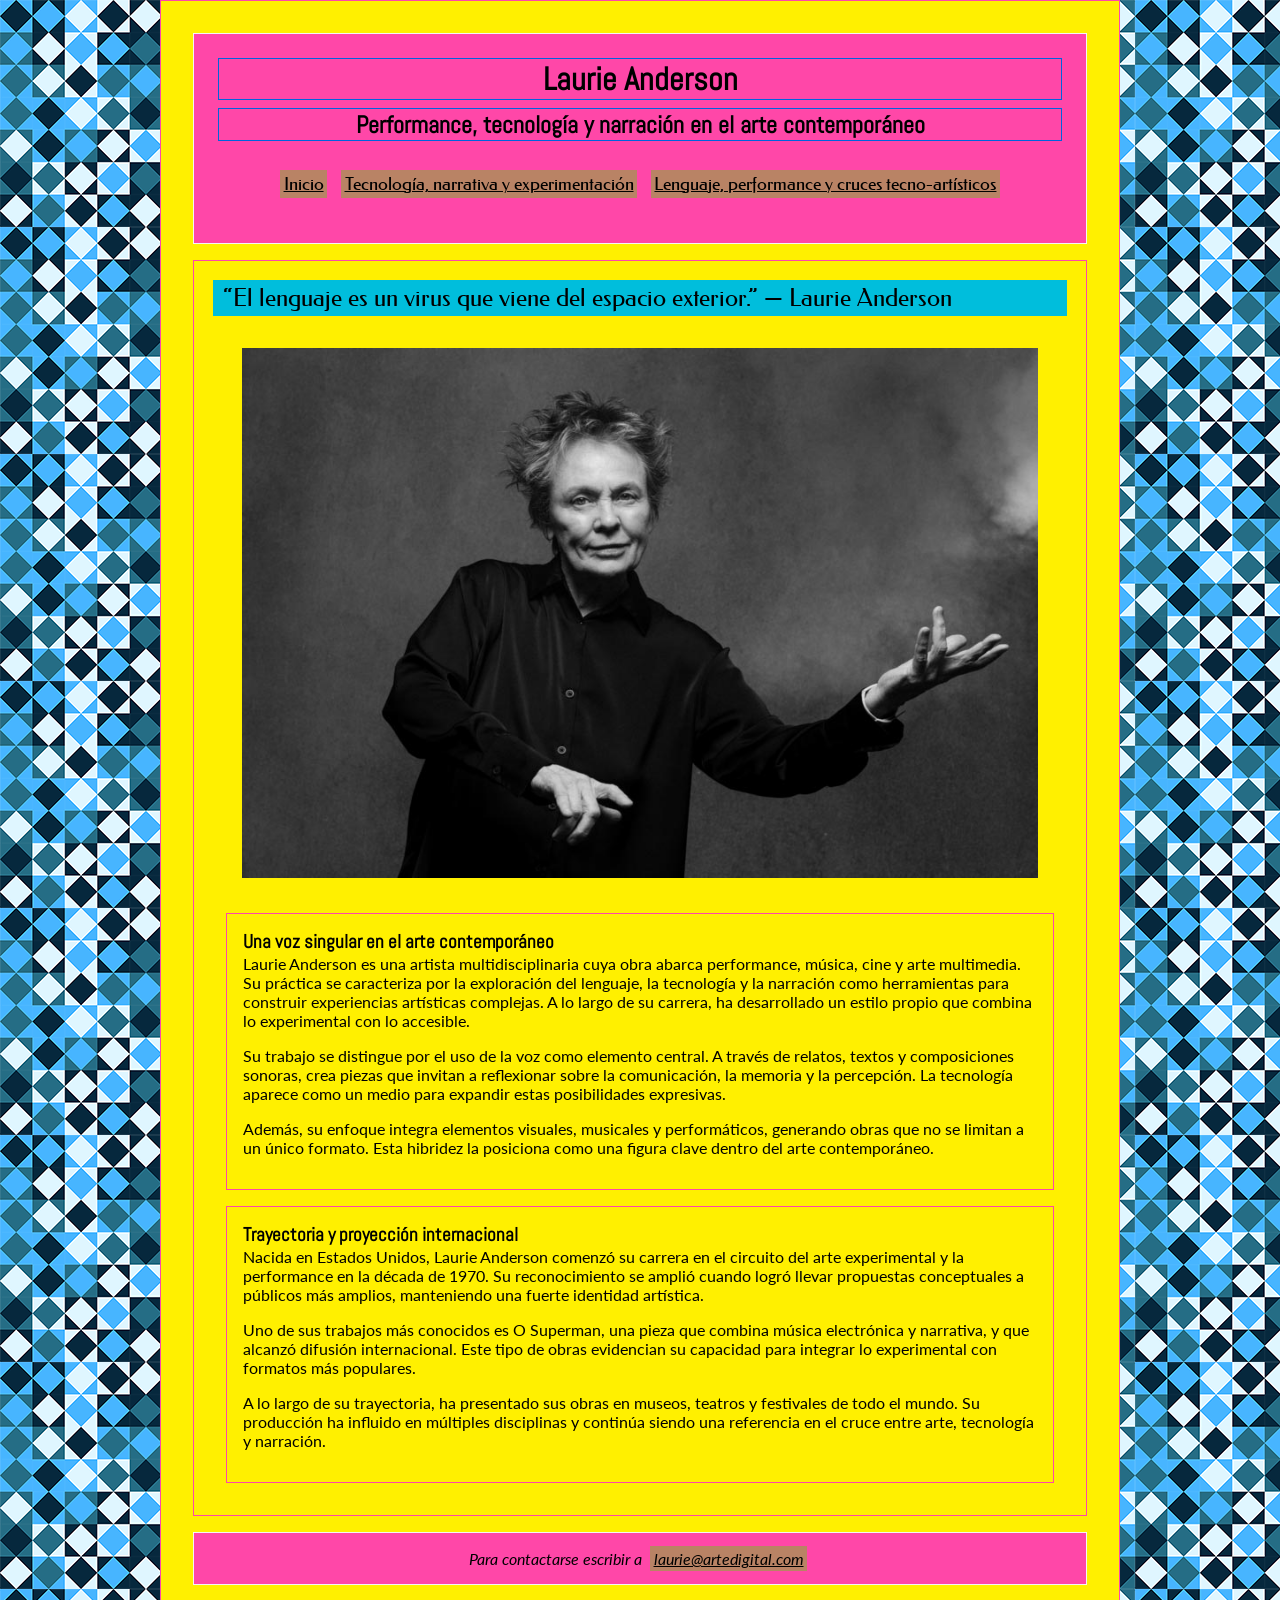
<file: index.html>
<!DOCTYPE html>
<html lang="es">
<head>
	<meta charset="utf-8">
	<link rel="preconnect" href="https://fonts.googleapis.com">
	<link rel="preconnect" href="https://fonts.gstatic.com" crossorigin>
	<link href="https://fonts.googleapis.com/css2?family=Abel&family=Federo&family=Lato:ital,wght@0,400;0,700;0,900;1,400;1,700;1,900&display=swap" rel="stylesheet">
	<link href="css/estilos.css" rel="stylesheet">
	<title>Laurie Anderson</title>
</head>

<body>
	<div class="contenedor">
		<header>
			<h1 class="encabezado-principal">Laurie Anderson</h1>
			<h2 class="encabezado-principal">Performance, tecnología y narración en el arte contemporáneo</h2>
			<nav>
				<ul>
					<li><a href="index.html">Inicio</a></li>
					<li><a href="tecnologia-narrativa-experimentacion.html">Tecnología, narrativa y experimentación</a></li>
					<li><a href="lenguaje-performance-tecnologia.html">Lenguaje, performance y cruces tecno-artísticos</a></li>
				</ul>
			</nav>
		</header>

		<main>
			<blockquote><mark>“El lenguaje es un virus que viene del espacio exterior.” — Laurie Anderson</mark></blockquote>

			<div class="img">
				<img src="img/anderson-1.jpg" alt="anderson-icono" width="100%">
			</div>

			<section class="bloque">
				<h3>Una voz singular en el arte contemporáneo</h3>
				
				<p>Laurie Anderson es una artista multidisciplinaria cuya obra abarca performance, música, cine y arte multimedia. Su práctica se caracteriza por la exploración del lenguaje, la tecnología y la narración como herramientas para construir experiencias artísticas complejas. A lo largo de su carrera, ha desarrollado un estilo propio que combina lo experimental con lo accesible.</p>

				<p>Su trabajo se distingue por el uso de la voz como elemento central. A través de relatos, textos y composiciones sonoras, crea piezas que invitan a reflexionar sobre la comunicación, la memoria y la percepción. La tecnología aparece como un medio para expandir estas posibilidades expresivas.</p>

				<p>Además, su enfoque integra elementos visuales, musicales y performáticos, generando obras que no se limitan a un único formato. Esta hibridez la posiciona como una figura clave dentro del arte contemporáneo.</p>
			</section>

			<section class="bloque">
				<h3>Trayectoria y proyección internacional</h3>
					
				<p>Nacida en Estados Unidos, Laurie Anderson comenzó su carrera en el circuito del arte experimental y la performance en la década de 1970. Su reconocimiento se amplió cuando logró llevar propuestas conceptuales a públicos más amplios, manteniendo una fuerte identidad artística.</p>

				<p>Uno de sus trabajos más conocidos es O Superman, una pieza que combina música electrónica y narrativa, y que alcanzó difusión internacional. Este tipo de obras evidencian su capacidad para integrar lo experimental con formatos más populares.</p>

				<p>A lo largo de su trayectoria, ha presentado sus obras en museos, teatros y festivales de todo el mundo. Su producción ha influido en múltiples disciplinas y continúa siendo una referencia en el cruce entre arte, tecnología y narración.</p>
			</section>
		</main>

		<footer>
			<address>
				Para contactarse escribir a 
				<a href="mailto:laurie@artedigital.com">laurie@artedigital.com</a>
			</address>
		</footer>
	</div>

</body>
</html>
</file>
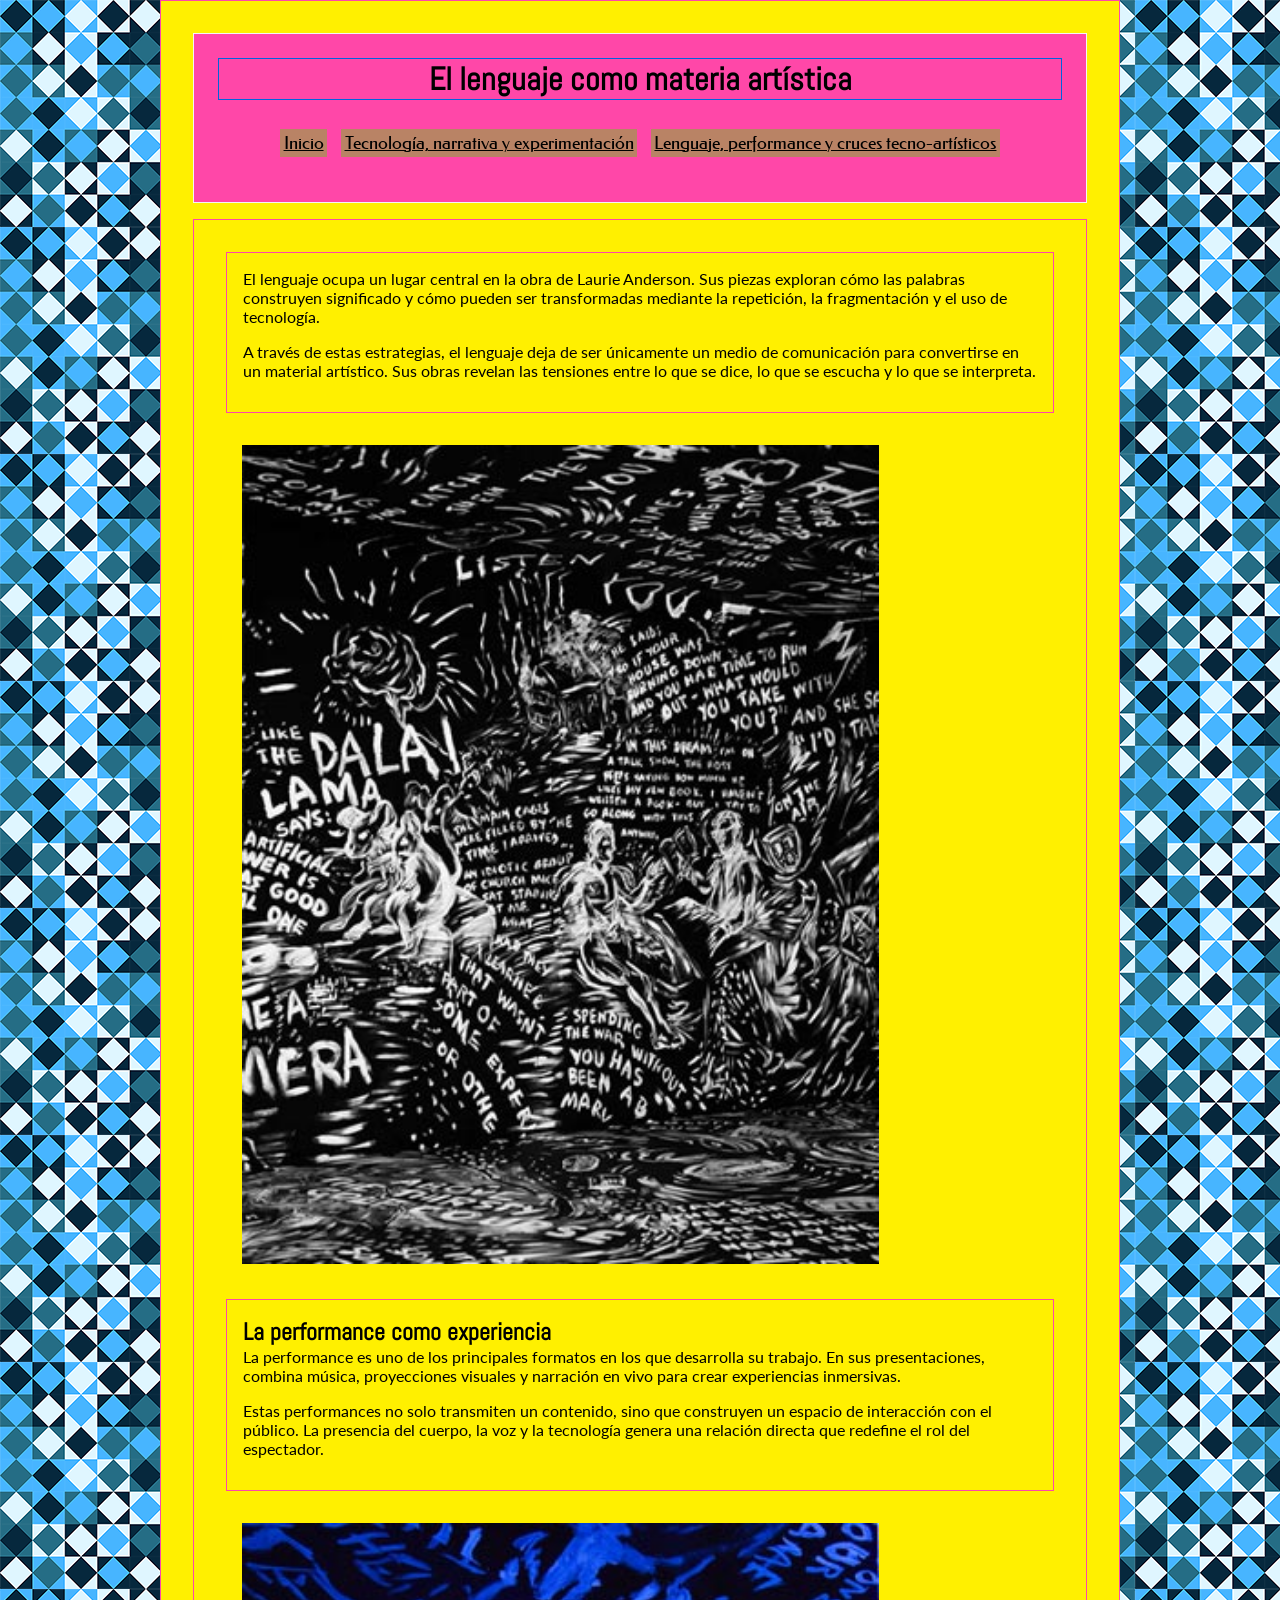
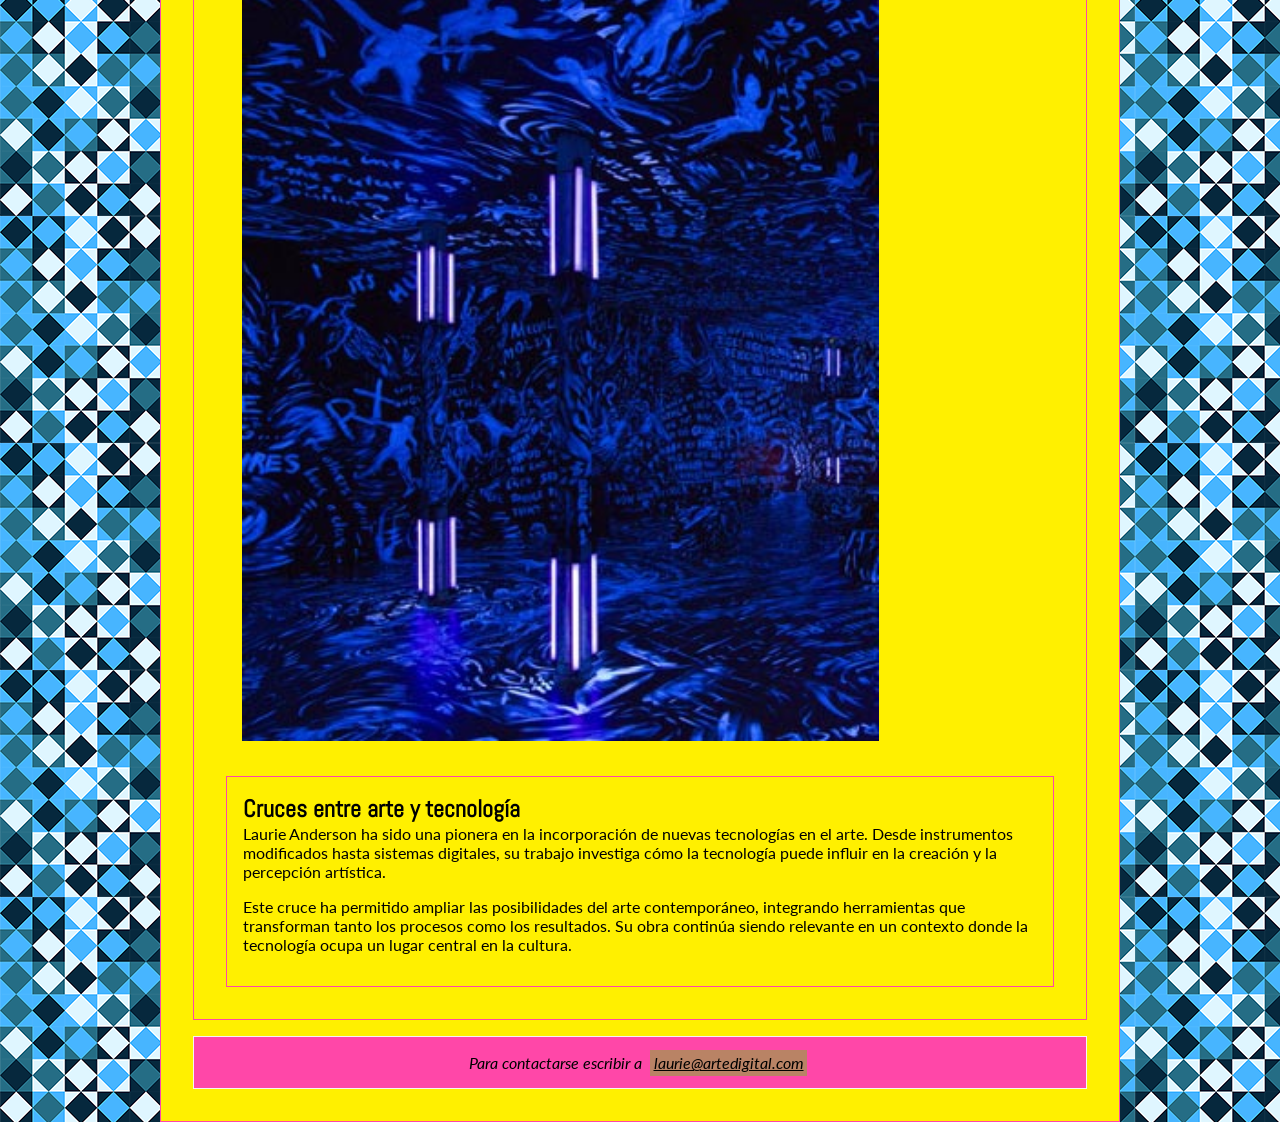
<file: lenguaje-performance-tecnologia.html>
<!DOCTYPE html>
<html lang="es">
<head>
	<meta charset="utf-8">
	<link rel="preconnect" href="https://fonts.googleapis.com">
	<link rel="preconnect" href="https://fonts.gstatic.com" crossorigin>
	<link href="https://fonts.googleapis.com/css2?family=Abel&family=Federo&family=Lato:ital,wght@0,400;0,700;0,900;1,400;1,700;1,900&display=swap" rel="stylesheet">
	<link href="css/estilos.css" rel="stylesheet">
	<title>Laurie Anderson - Lenguaje, performance y cruces tecno-artísticos</title>
</head>

<body>
	<div class="contenedor">
		<header>
			<h1 class="encabezado-principal">El lenguaje como materia artística</h1>
			<nav>
				<ul>
					<li><a href="index.html">Inicio</a></li>
					<li><a href="tecnologia-narrativa-experimentacion.html">Tecnología, narrativa y experimentación</a></li>
					<li><a href="lenguaje-performance-tecnologia.html">Lenguaje, performance y cruces tecno-artísticos</a></li>
				</ul>
			</nav>
		</header>

		<main>	
			<div>
				<p>El lenguaje ocupa un lugar central en la obra de Laurie Anderson. Sus piezas exploran cómo las palabras construyen significado y cómo pueden ser transformadas mediante la repetición, la fragmentación y el uso de tecnología.</p>

				<p>A través de estas estrategias, el lenguaje deja de ser únicamente un medio de comunicación para convertirse en un material artístico. Sus obras revelan las tensiones entre lo que se dice, lo que se escucha y lo que se interpreta.</p>
			</div>

			<div class="img">
				<img src="img/anderson-3.jpg" alt="anderson-obra" width="80%">
			</div>

			<section class="bloque">
				<h2>La performance como experiencia</h2>
				<p>La performance es uno de los principales formatos en los que desarrolla su trabajo. En sus presentaciones, combina música, proyecciones visuales y narración en vivo para crear experiencias inmersivas.</p>

				<p>Estas performances no solo transmiten un contenido, sino que construyen un espacio de interacción con el público. La presencia del cuerpo, la voz y la tecnología genera una relación directa que redefine el rol del espectador.</p>
			</section>

			<div class="img">
				<img src="img/anderson-4.jpg" alt="anderson-4" width="80%">
			</div>

			<section class="bloque">
				<h2>Cruces entre arte y tecnología</h2>
				<p>Laurie Anderson ha sido una pionera en la incorporación de nuevas tecnologías en el arte. Desde instrumentos modificados hasta sistemas digitales, su trabajo investiga cómo la tecnología puede influir en la creación y la percepción artística.</p>

				<p>Este cruce ha permitido ampliar las posibilidades del arte contemporáneo, integrando herramientas que transforman tanto los procesos como los resultados. Su obra continúa siendo relevante en un contexto donde la tecnología ocupa un lugar central en la cultura.</p>
			</section>
		</main>

		<footer>
			<address>
				Para contactarse escribir a 
				<a href="mailto:laurie@artedigital.com">laurie@artedigital.com</a>
			</address>
		</footer>
	</div>

</body>
</html>
</file>
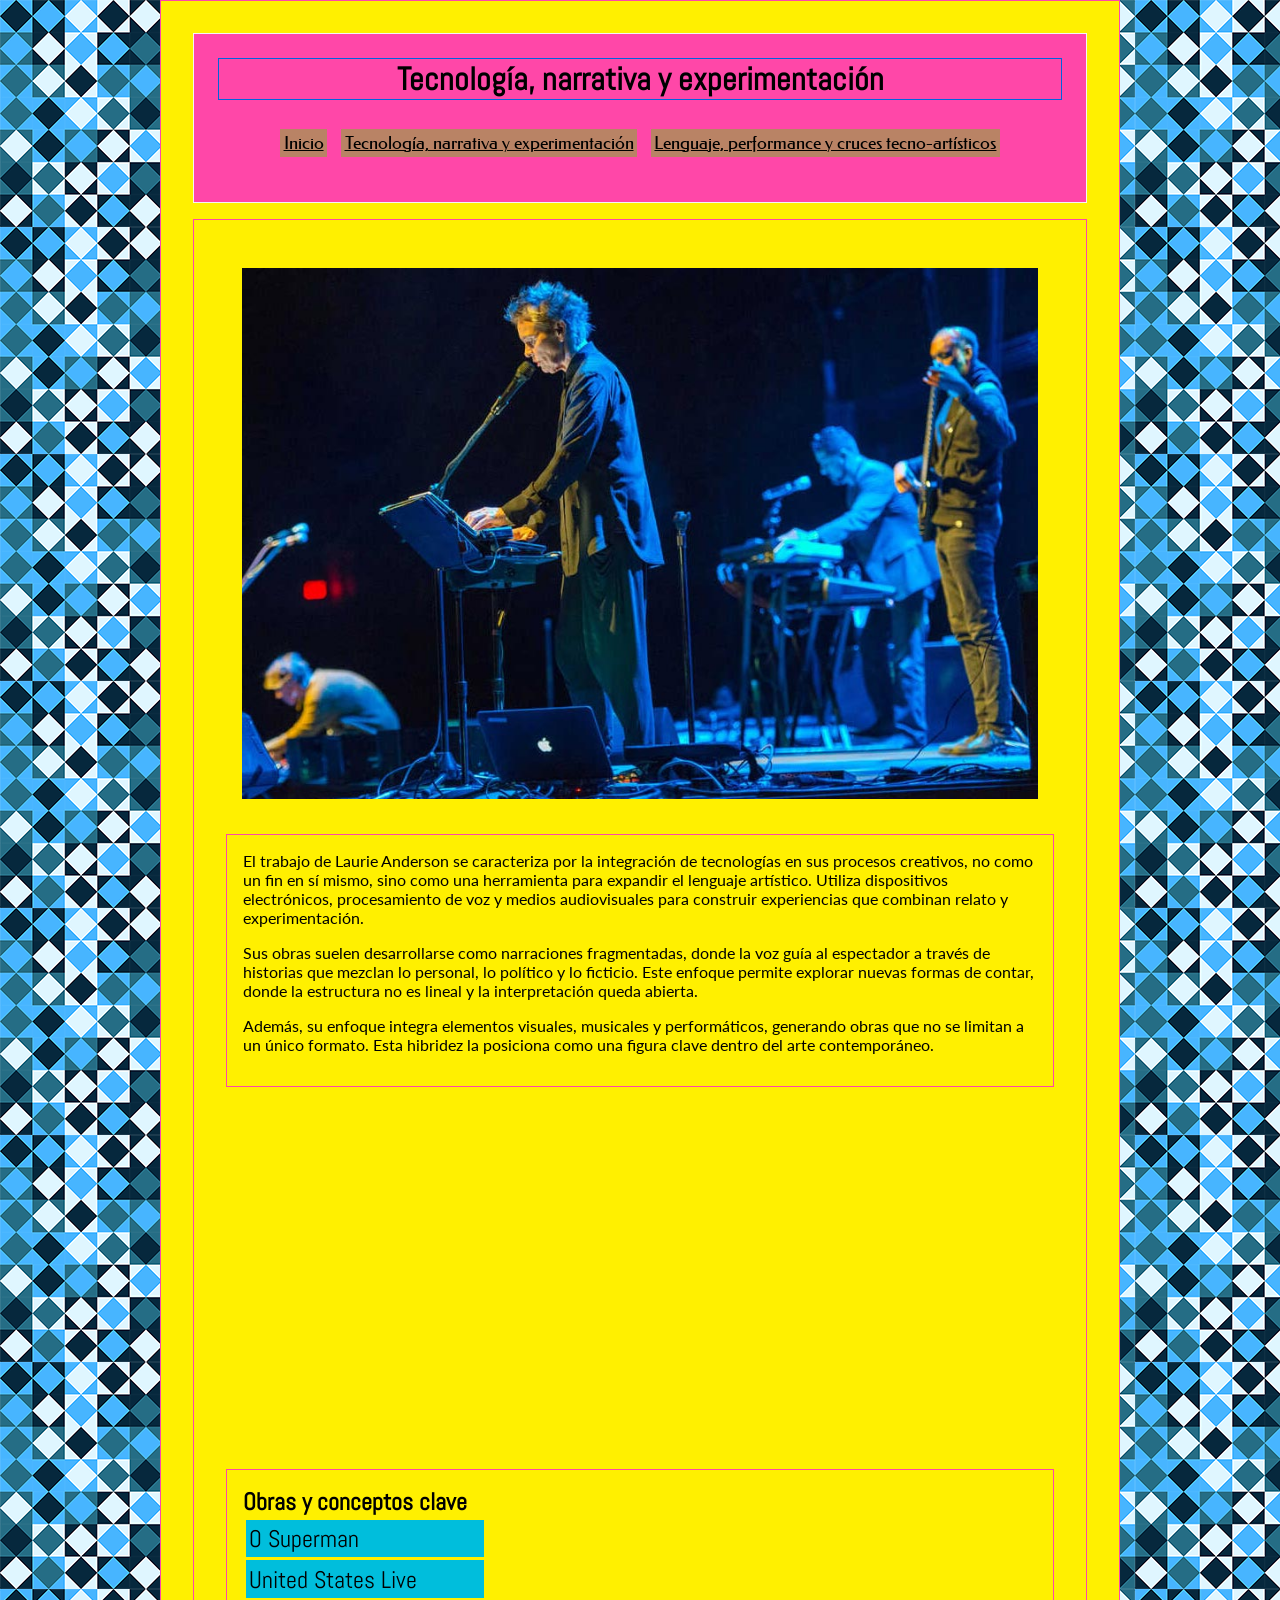
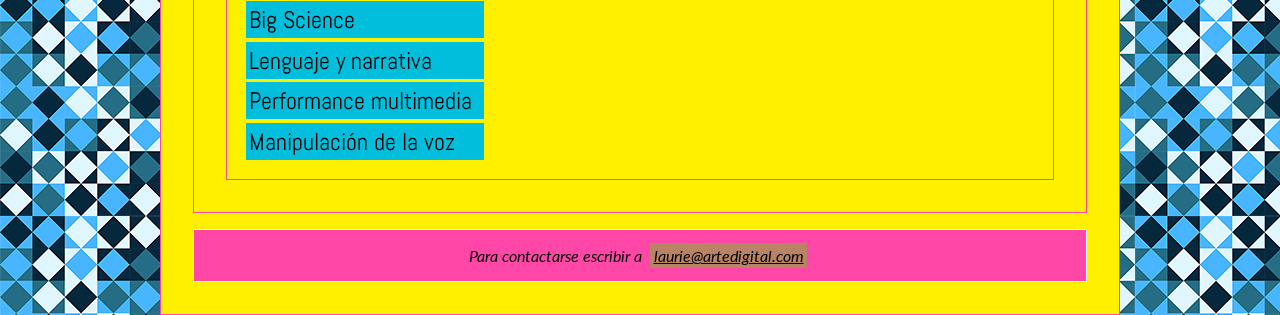
<file: tecnologia-narrativa-experimentacion.html>
<!DOCTYPE html>
<html lang="es">
<head>
	<meta charset="utf-8">
	<link rel="preconnect" href="https://fonts.googleapis.com">
	<link rel="preconnect" href="https://fonts.gstatic.com" crossorigin>
	<link href="https://fonts.googleapis.com/css2?family=Abel&family=Federo&family=Lato:ital,wght@0,400;0,700;0,900;1,400;1,700;1,900&display=swap" rel="stylesheet">
	<link href="css/estilos.css" rel="stylesheet">
	<title>Laurie Anderson - Tecnología, narrativa y experimentación</title>
</head>

<body>
	<div class="contenedor">
		<header>
			<h1 class="encabezado-principal">Tecnología, narrativa y experimentación</h1>
			<nav>
				<ul>
					<li><a href="index.html">Inicio</a></li>
					<li><a href="tecnologia-narrativa-experimentacion.html">Tecnología, narrativa y experimentación</a></li>
					<li><a href="lenguaje-performance-tecnologia.html">Lenguaje, performance y cruces tecno-artísticos</a></li>
				</ul>
			</nav>
		</header>

		<main>
			<div class="img">
				<img src="img/anderson-2.jpg" alt="anderson-en vivo" width="100%">
			</div>
			
			<div>
				<p>El trabajo de Laurie Anderson se caracteriza por la integración de tecnologías en sus procesos creativos, no como un fin en sí mismo, sino como una herramienta para expandir el lenguaje artístico. Utiliza dispositivos electrónicos, procesamiento de voz y medios audiovisuales para construir experiencias que combinan relato y experimentación.</p>

				<p>Sus obras suelen desarrollarse como narraciones fragmentadas, donde la voz guía al espectador a través de historias que mezclan lo personal, lo político y lo ficticio. Este enfoque permite explorar nuevas formas de contar, donde la estructura no es lineal y la interpretación queda abierta.</p>

				<p>Además, su enfoque integra elementos visuales, musicales y performáticos, generando obras que no se limitan a un único formato. Esta hibridez la posiciona como una figura clave dentro del arte contemporáneo.</p>
			</div>

			<div class="img">
				<iframe width="560" height="315" src="https://www.youtube.com/embed/Vzt2p4XkKco?si=FdLSGZ580UPCZkiQ" title="YouTube video player" frameborder="0" allow="accelerometer; autoplay; clipboard-write; encrypted-media; gyroscope; picture-in-picture; web-share" referrerpolicy="strict-origin-when-cross-origin" allowfullscreen></iframe>
			</div>

			<section class="obras bloque">
				<h2>Obras y conceptos clave</h2>
					<ul>
						<li>O Superman</li>
						<li>United States Live</li>
						<li>Big Science</li>
						<li>Lenguaje y narrativa</li>
						<li>Performance multimedia</li>
						<li>Manipulación de la voz</li>
					</ul>
			</section>
		</main>

		<footer>
			<address>
				Para contactarse escribir a 
				<a href="mailto:laurie@artedigital.com">laurie@artedigital.com</a>
			</address>
		</footer>
	</div>

</body>
</html>
</file>
<file: css/estilos.css>
/*Reset inicial*/
* {
  margin: 0;
  padding: 0;
  box-sizing: border-box;
}

body {
  background-image: url("../img/fondo.png");
  font-family: "Lato";
}

.contenedor {
	width: 100%;
	max-width: 960px;
	margin: 0 auto;	
	padding: 1rem;
	background-color: rgba(255, 240, 0, 1.0);
}

header, footer {
	margin: 1rem;
	padding: 1rem;
	border: solid 1px whitesmoke;
	background-color: rgba(255, 0, 240, 0.7);
	text-align: center;
}

main, div, .bloque {
	margin: 1rem;
	padding: 1rem;
	border: solid 1px rgba(255, 0, 240, 0.7);
}

.img {
	border: none;
}

blockquote, blockquote mark {
	margin: 0.2rem;
	padding: 0.2rem;
	background-color: rgba(0, 190, 220, 1.0);
	font-family: "Federo";
	font-size: 1.5rem;
}

.obras ul li {
	display: block;
	width: 30%;
	margin: 0.2rem;
	padding: 0.2rem;
	background-color: rgba(0, 190, 220, 1.0);
	font-family: "Abel";
	font-size: 1.5rem;
}

/*clase para encabezados
.abel-regular {
  font-family: "Abel", sans-serif;
  font-weight: 400;
  font-style: normal;
}*/

h1, h2, h3, h4 {
	margin: 0rem;
	padding: 0;
  font-family: "Abel", sans-serif;
  font-weight: bold;
}

.encabezado-principal {
	margin: 0.5rem;
	padding: 0;
  font-family: "Abel", sans-serif;
  font-weight: bold;
  border: solid 1px rgba(0, 100, 220, 1.0);
}

p {
	margin-bottom: 1rem;
}

/*estilos del navegador*/ 
nav {
	margin: 1rem;
	padding: 1rem;
	font-size: 1.1rem;
}

nav ul, div ul {
	list-style: none;
	margin: 0;
	padding: 0;
}

nav li {
	display: inline-block;
	font-family: "Federo";
}

/*pseudo-clases para los link de navegador (REPASAR)*/
a:link {
	color: black;
	background-color: rgba(80, 220, 0, 0.4);
	margin: 0.3rem;
	padding: 0.2rem;
}
a:visited {
	color: rgba(80, 220, 0, 0.8);
	background-color: black;
	margin: 0.3rem;
	padding: 0.2rem;
}
a:hover {
	color: whitesmoke;
	background-color: rgba(240, 50, 0, 0.8);
	margin: 0.3rem;
	padding: 0.2rem;
} 
a:active {
	color: black;
	background-color: rgba(220, 220, 0, 0.8);
	margin: 0.3rem;
	padding: 0.2rem;
}
</file>
